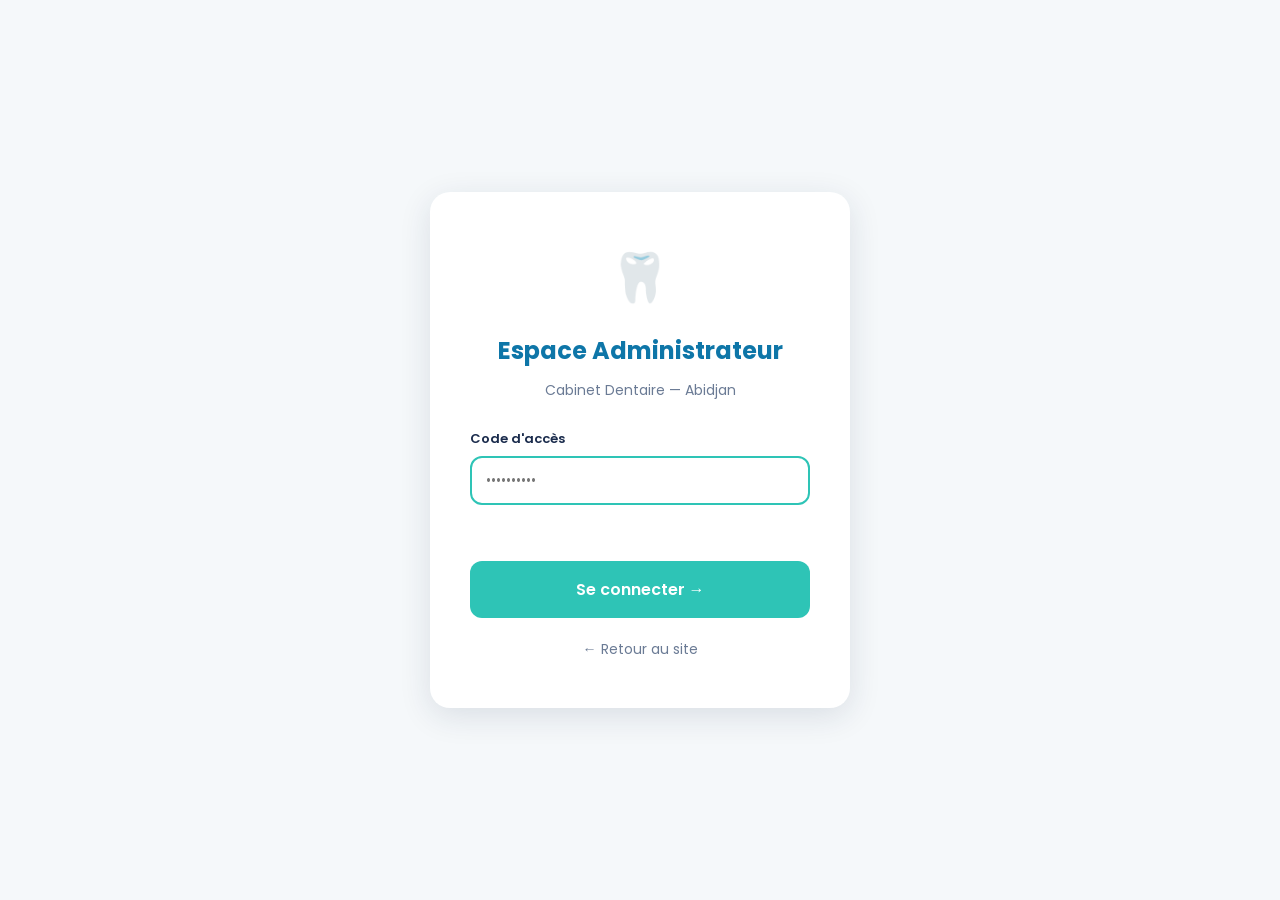
<file: admin.html>
<!DOCTYPE html>
<html lang="fr">
<head>
  <meta charset="UTF-8" />
  <meta name="viewport" content="width=device-width, initial-scale=1.0" />
  <title>Administration — Cabinet Dentaire Saint Jean</title>
  <link rel="preconnect" href="https://fonts.googleapis.com">
  <link rel="preconnect" href="https://fonts.gstatic.com" crossorigin>
  <link href="https://fonts.googleapis.com/css2?family=Poppins:wght@300;400;500;600;700;800&display=swap" rel="stylesheet">
  <link rel="stylesheet" href="styles.css" />
</head>
<body class="admin-body">
  <div class="admin-login-card">
    <div class="logo-icon">🦷</div>
    <h1>Espace Administrateur</h1>
    <p>Cabinet Dentaire  —  Abidjan</p>
    <form onsubmit="adminLogin(event)">
      <div class="form-group">
        <label for="adminPass">Code d'accès</label>
        <input type="password" id="adminPass" required placeholder="••••••••••" autocomplete="off" autofocus />
      </div>
      <div class="form-error" id="adminError"></div>
      <button type="submit" class="btn btn-cta btn-lg">Se connecter →</button>
    </form>
    <a href="index.html" class="admin-back">← Retour au site</a>
  </div>

  <script>
    const ADMIN_CODE = 'Digitaldream';

    function adminLogin(event) {
      event.preventDefault();
      const code = document.getElementById('adminPass').value.trim();
      const error = document.getElementById('adminError');
      if (code === ADMIN_CODE) {
        sessionStorage.setItem('admin', 'true');
        window.location.href = 'dashboard.html';
      } else {
        error.textContent = 'Code d\'accès incorrect.';
        document.getElementById('adminPass').value = '';
      }
    }
  </script>
</body>
</html>
</file>
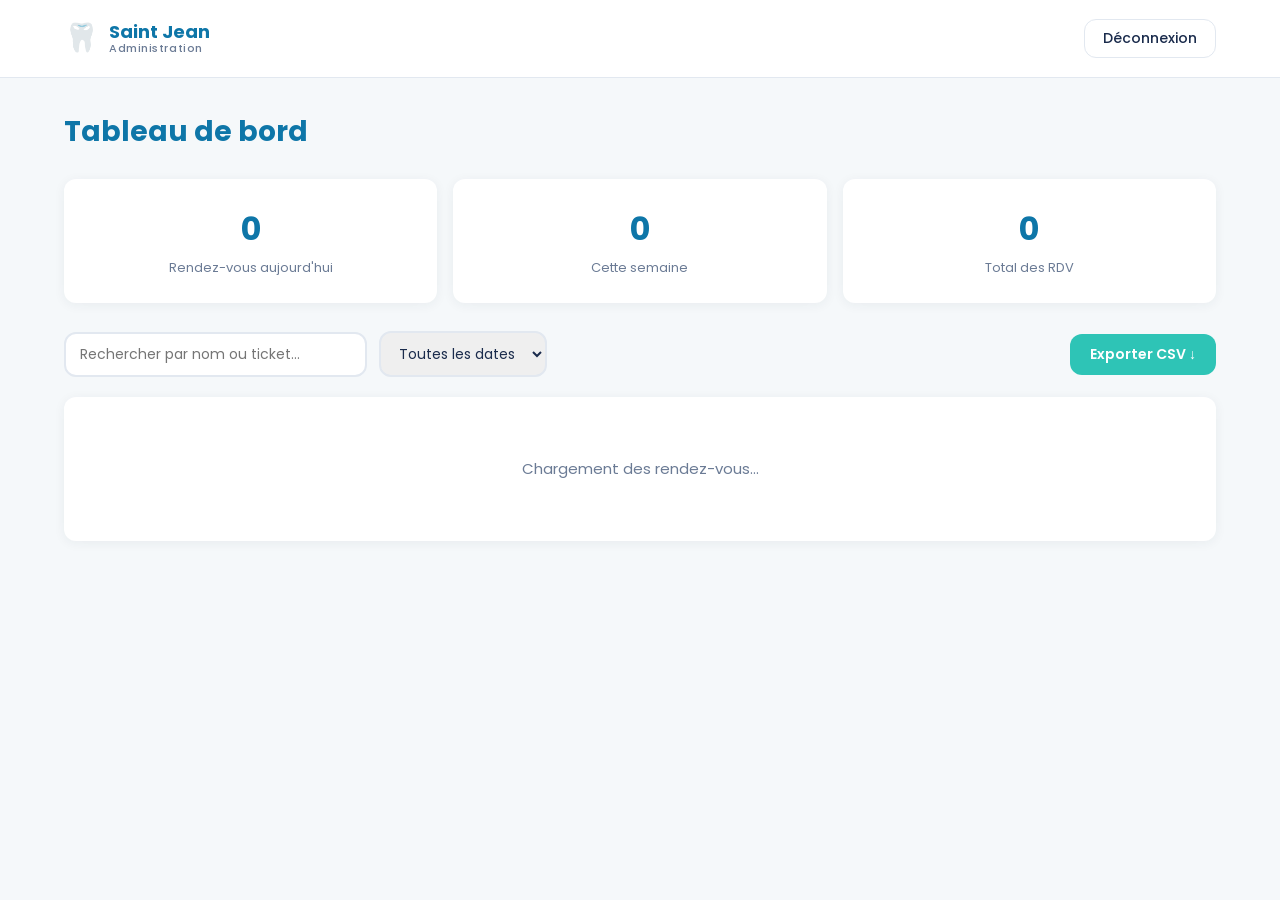
<file: dashboard.html>
<!DOCTYPE html>
<html lang="fr">
<head>
  <meta charset="UTF-8" />
  <meta name="viewport" content="width=device-width, initial-scale=1.0" />
  <title>Tableau de bord — Cabinet Dentaire Saint Jean</title>
  <link rel="preconnect" href="https://fonts.googleapis.com">
  <link rel="preconnect" href="https://fonts.gstatic.com" crossorigin>
  <link href="https://fonts.googleapis.com/css2?family=Poppins:wght@300;400;500;600;700;800&display=swap" rel="stylesheet">
  <link rel="stylesheet" href="styles.css" />
</head>
<body class="dash-body">
  <header class="dash-header">
    <div class="dash-header-inner">
      <div class="logo">
        <span class="logo-icon">🦷</span>
        <span class="logo-text"><strong>Saint Jean</strong><small>Administration</small></span>
      </div>
      <button class="dash-logout" onclick="logout()">Déconnexion</button>
    </div>
  </header>

  <main class="dash-main">
    <h1 class="dash-title">Tableau de bord</h1>

    <div class="dash-stats">
      <div class="dash-stat"><strong id="statToday">0</strong><span>Rendez-vous aujourd'hui</span></div>
      <div class="dash-stat"><strong id="statWeek">0</strong><span>Cette semaine</span></div>
      <div class="dash-stat"><strong id="statTotal">0</strong><span>Total des RDV</span></div>
    </div>

    <div class="dash-filters">
      <input type="text" id="searchInput" placeholder="Rechercher par nom ou ticket..." oninput="applyFilters()" />
      <select id="dateFilter" onchange="applyFilters()">
        <option value="">Toutes les dates</option>
      </select>
      <button class="dash-export" onclick="exportCSV()">Exporter CSV ↓</button>
    </div>

    <div class="dash-table-wrap">
      <div class="dash-loading" id="loadingMsg">Chargement des rendez-vous...</div>
      <table class="dash-table" id="rdvTable" style="display:none">
        <thead>
          <tr>
            <th>Ticket</th>
            <th>Nom</th>
            <th>Téléphone</th>
            <th>Motif</th>
            <th>Date</th>
            <th>Heure</th>
            <th>Statut</th>
            <th>Actions</th>
          </tr>
        </thead>
        <tbody id="rdvBody"></tbody>
      </table>
      <div class="dash-empty" id="emptyMsg" style="display:none">Aucun rendez-vous trouvé.</div>
    </div>
  </main>

  <script type="module">
    import { createClient } from 'https://esm.sh/@supabase/supabase-js@2';

    const SUPABASE_URL = 'https://zwybiqrmqkiarbelgmzy.supabase.co';
    const SUPABASE_ANON_KEY = 'eyJhbGciOiJIUzI1NiIsInR5cCI6IkpXVCJ9.eyJpc3MiOiJzdXBhYmFzZSIsInJlZiI6Inp3eWJpcXJtcWtpYXJiZWxnbXp5Iiwicm9sZSI6ImFub24iLCJpYXQiOjE3ODgxMzU0MzEsImV4cCI6MjEwMzcxMTQzMX0.k25NLgEtYQt-lgzNHwFC2dBc6Ey2c-8VTPzQQe2c6rc';

    const supabase = createClient(SUPABASE_URL, SUPABASE_ANON_KEY);

    // --- AUTH CHECK ---
    if (sessionStorage.getItem('admin') !== 'true') {
      window.location.href = 'admin.html';
    }

    window.logout = () => {
      sessionStorage.removeItem('admin');
      window.location.href = 'admin.html';
    };

    let allRdv = [];
    let filteredRdv = [];

    // --- REAL-TIME SUBSCRIPTION ---
    supabase
      .channel('rendezvous_changes')
      .on('postgres_changes', { event: '*', schema: 'public', table: 'rendezvous' }, () => {
        loadRdv();
      })
      .subscribe();

    async function loadRdv() {
      const { data, error } = await supabase
        .from('rendezvous')
        .select('*')
        .order('date', { ascending: true })
        .order('heure', { ascending: true });

      if (error) {
        document.getElementById('loadingMsg').textContent = 'Erreur de chargement. Vérifiez la connexion.';
        return;
      }

      allRdv = data || [];
      populateDateFilter();
      applyFilters();
    }

    function populateDateFilter() {
      const select = document.getElementById('dateFilter');
      const dates = [...new Set(allRdv.map((r) => r.date))].sort();
      const currentVal = select.value;
      select.innerHTML = '<option value="">Toutes les dates</option>';
      dates.forEach((d) => {
        const opt = document.createElement('option');
        opt.value = d;
        opt.textContent = new Date(d + 'T00:00:00').toLocaleDateString('fr-FR');
        select.appendChild(opt);
      });
      select.value = currentVal;
    }

    window.applyFilters = () => {
      const search = document.getElementById('searchInput').value.toLowerCase().trim();
      const dateF = document.getElementById('dateFilter').value;

      filteredRdv = allRdv.filter((r) => {
        const matchSearch = !search ||
          r.nom.toLowerCase().includes(search) ||
          r.ticket_id.toLowerCase().includes(search);
        const matchDate = !dateF || r.date === dateF;
        return matchSearch && matchDate;
      });

      renderTable();
      updateStats();
    };

    function updateStats() {
      const today = new Date().toISOString().slice(0, 10);
      const now = new Date();
      const weekStart = new Date(now);
      weekStart.setDate(now.getDate() - now.getDay() + 1);
      const weekStartStr = weekStart.toISOString().slice(0, 10);

      document.getElementById('statToday').textContent =
        allRdv.filter((r) => r.date === today && r.statut !== 'Annulé').length;
      document.getElementById('statWeek').textContent =
        allRdv.filter((r) => r.date >= weekStartStr && r.statut !== 'Annulé').length;
      document.getElementById('statTotal').textContent = allRdv.length;
    }

    function renderTable() {
      const body = document.getElementById('rdvBody');
      const loading = document.getElementById('loadingMsg');
      const empty = document.getElementById('emptyMsg');
      const table = document.getElementById('rdvTable');

      loading.style.display = 'none';

      if (filteredRdv.length === 0) {
        table.style.display = 'none';
        empty.style.display = 'block';
        return;
      }

      table.style.display = 'table';
      empty.style.display = 'none';

      body.innerHTML = filteredRdv.map((r) => {
        const statusClass = r.statut === 'Confirmé' ? 'status-confirmed'
          : r.statut === 'Terminé' ? 'status-terminated'
          : 'status-cancelled';
        return `
          <tr>
            <td><strong>${r.ticket_id}</strong></td>
            <td>${r.nom}</td>
            <td>${r.telephone}</td>
            <td>${r.motif}</td>
            <td>${new Date(r.date + 'T00:00:00').toLocaleDateString('fr-FR')}</td>
            <td>${r.heure}</td>
            <td>
              <select class="status-select ${statusClass}" onchange="updateStatus('${r.id}', this.value)">
                <option value="Confirmé" ${r.statut === 'Confirmé' ? 'selected' : ''}>Confirmé</option>
                <option value="Terminé" ${r.statut === 'Terminé' ? 'selected' : ''}>Terminé</option>
                <option value="Annulé" ${r.statut === 'Annulé' ? 'selected' : ''}>Annulé</option>
              </select>
            </td>
            <td>
              <button class="dash-action" onclick="viewTicket('${r.ticket_id}', '${r.nom}', '${r.motif}', '${r.date}', '${r.heure}')">Voir ticket</button>
              <button class="dash-action danger" onclick="deleteRdv('${r.id}')">Supprimer</button>
            </td>
          </tr>
        `;
      }).join('');
    }

    window.updateStatus = async (id, statut) => {
      const { error } = await supabase
        .from('rendezvous')
        .update({ statut })
        .eq('id', id);
      if (error) {
        alert('Erreur lors de la mise à jour du statut.');
      }
      loadRdv();
    };

    window.deleteRdv = async (id) => {
      if (!confirm('Supprimer définitivement ce rendez-vous ?')) return;
      const { error } = await supabase
        .from('rendezvous')
        .delete()
        .eq('id', id);
      if (error) {
        alert('Erreur lors de la suppression.');
      }
      loadRdv();
    };

    window.viewTicket = (ticketId, nom, motif, date, heure) => {
      const qrData = `Cabinet Saint Jean - RDV ${ticketId} - ${nom} - ${date} ${heure} - Cocody Abidjan`;
      const qrUrl = `https://api.qrserver.com/v1/create-qr-code/?size=150x150&data=${encodeURIComponent(qrData)}`;
      const dateFmt = new Date(date + 'T00:00:00').toLocaleDateString('fr-FR', {
        weekday: 'long', year: 'numeric', month: 'long', day: 'numeric',
      });

      const win = window.open('', '_blank');
      win.document.write(`
        <html>
        <head>
          <title>Ticket ${ticketId}</title>
          <style>
            body { font-family: Arial, sans-serif; padding: 40px; background: #f5f8fa; display: flex; justify-content: center; }
            .ticket-card { max-width: 480px; border: 2px solid #2EC4B6; border-radius: 20px; overflow: hidden; }
            .ticket-header { background: #0E76A8; color: #fff; padding: 20px 28px; display: flex; justify-content: space-between; align-items: center; }
            .ticket-body { padding: 28px; text-align: center; background: #fff; }
            .ticket-label { font-size: 13px; color: #6B7B95; text-transform: uppercase; letter-spacing: 0.08em; margin-bottom: 8px; }
            .ticket-id { font-size: 32px; font-weight: 800; color: #0E76A8; margin-bottom: 24px; }
            .ticket-row { display: flex; justify-content: space-between; padding: 10px 0; border-bottom: 1px solid #E2E8F0; font-size: 14px; }
            .ticket-row span { color: #6B7B95; }
            .ticket-row strong { color: #1A2B4C; }
            .ticket-qr { display: flex; justify-content: center; margin: 20px 0; }
            .ticket-instruction { font-size: 13px; color: #6B7B95; }
          </style>
        </head>
        <body>
          <div class="ticket-card">
            <div class="ticket-header">
              <div style="font-size:18px;font-weight:700">🦷 Saint Jean</div>
              <div style="display:flex;align-items:center;gap:6px;font-size:14px;font-weight:600">
                <span style="width:22px;height:22px;background:#2EC4B6;border-radius:50%;display:flex;align-items:center;justify-content:center;font-size:14px">✓</span>
                Confirmé
              </div>
            </div>
            <div class="ticket-body">
              <p class="ticket-label">Votre numéro de ticket</p>
              <h2 class="ticket-id">${ticketId}</h2>
              <div style="text-align:left;margin-bottom:24px">
                <div class="ticket-row"><span>Patient</span><strong>${nom}</strong></div>
                <div class="ticket-row"><span>Motif</span><strong>${motif}</strong></div>
                <div class="ticket-row"><span>Date</span><strong>${dateFmt}</strong></div>
                <div class="ticket-row"><span>Heure</span><strong>${heure}</strong></div>
                <div class="ticket-row"><span>Adresse</span><strong>Cocody, Abidjan</strong></div>
              </div>
              <div class="ticket-qr"><img src="${qrUrl}" alt="QR Code" /></div>
              <p class="ticket-instruction">Présentez ce ticket à l'accueil du cabinet.</p>
            </div>
          </div>
        </body>
        </html>
      `);
      win.document.close();
      setTimeout(() => win.print(), 500);
    };

    window.exportCSV = () => {
      const headers = ['Ticket', 'Nom', 'Téléphone', 'Email', 'Motif', 'Date', 'Heure', 'Statut', 'Créé le'];
      const rows = filteredRdv.map((r) => [
        r.ticket_id, r.nom, r.telephone, r.email || '', r.motif, r.date, r.heure, r.statut,
        r.created_at ? new Date(r.created_at).toISOString() : '',
      ]);
      const csv = [headers, ...rows]
        .map((row) => row.map((cell) => `"${String(cell).replace(/"/g, '""')}"`).join(','))
        .join('\n');
      const blob = new Blob(['\uFEFF' + csv], { type: 'text/csv;charset=utf-8' });
      const link = document.createElement('a');
      link.href = URL.createObjectURL(blob);
      link.download = 'rendezvous-saint-jean.csv';
      link.click();
      URL.revokeObjectURL(link.href);
    };

    loadRdv();
  </script>
</body>
</html>
</file>
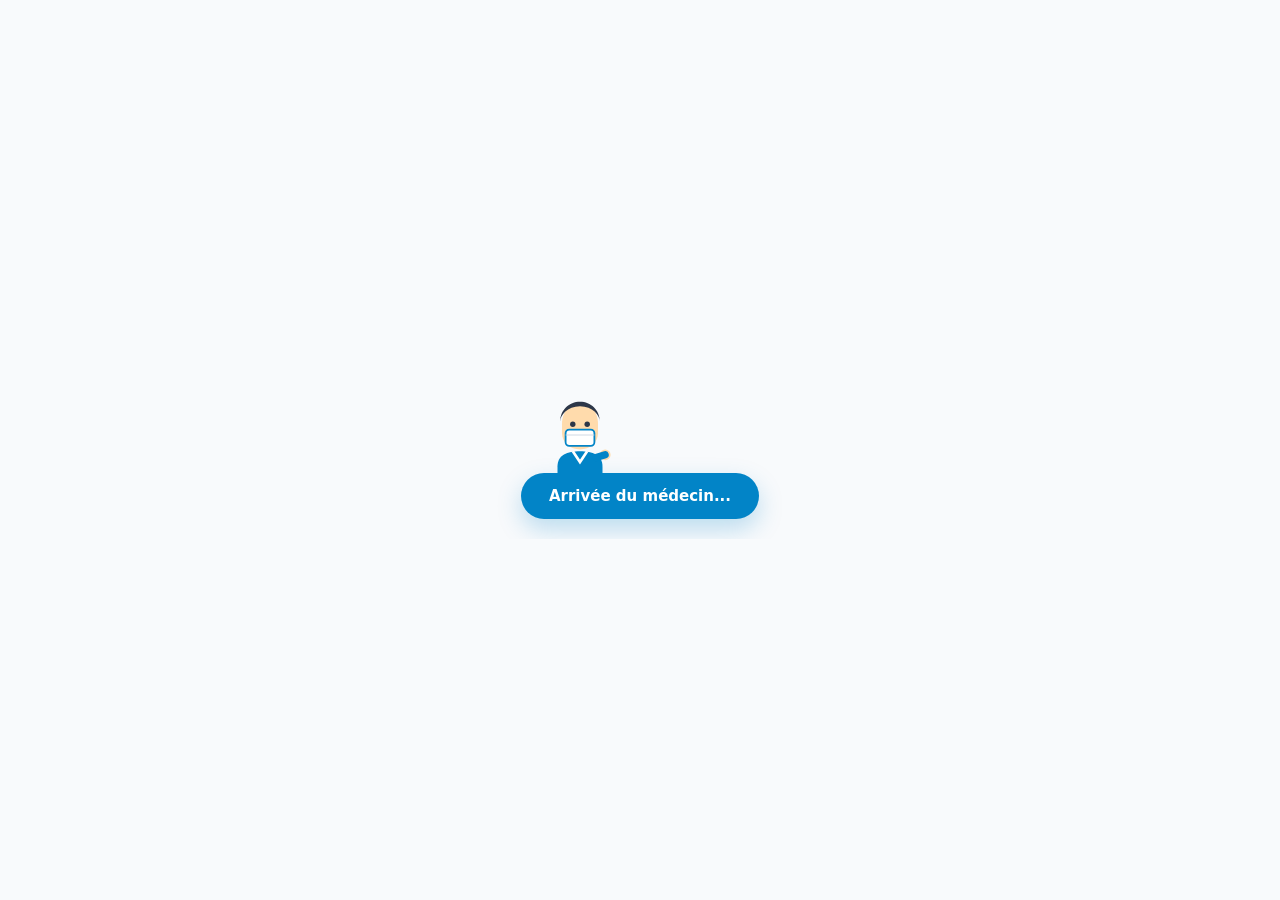
<file: rdv.html>
<!DOCTYPE html>
<html lang="fr">
<head>
  <meta charset="UTF-8">
  <meta name="viewport" content="width=device-width, initial-scale=1.0">
  <title>Prendre Rendez-vous | Cabinet Dentaire</title>
  <style>
    :root {
      --primary: #0284c7;
      --primary-dark: #0369a1;
      --accent: #10b981;
      --bg: #f8fafc;
      --text: #1e293b;
    }

    * { box-sizing: border-box; margin: 0; padding: 0; font-family: 'Segoe UI', system-ui, sans-serif; }

    body {
      background: var(--bg);
      color: var(--text);
      min-height: 100vh;
      display: flex;
      align-items: center;
      justify-content: center;
      padding: 20px;
      overflow-x: hidden;
    }

    .rdv-container {
      max-width: 900px;
      width: 100%;
      display: flex;
      flex-direction: column;
      align-items: center;
      position: relative;
    }

    /* SCÈNE DE L'ANIMATION */
    .stage {
      width: 100%;
      max-width: 550px;
      height: 180px;
      position: relative;
      display: flex;
      justify-content: center;
      align-items: flex-end;
      overflow: hidden;
    }

    /* LE MÉDECIN VIRTUEL (Marchant) */
    .doctor-walker {
      position: absolute;
      left: -120px; /* Départ hors écran à gauche */
      bottom: 10px;
      width: 100px;
      height: 140px;
      display: flex;
      flex-direction: column;
      align-items: center;
      z-index: 10;
      transition: transform 0.1s ease;
    }

    /* Animation de marche (dandinement/pas) */
    .doctor-walker.walking {
      animation: walkAcross 3s cubic-bezier(0.4, 0, 0.2, 1) forwards, 
                 bobbing 0.3s ease-in-out infinite alternate;
    }

    /* Animation d'action (appui sur le bouton) */
    .doctor-walker.pushing {
      transform: scale(0.95) translateY(8px);
    }

    .doctor-svg {
      width: 90px;
      height: 110px;
    }

    /* BOÎTE / BOUTON DECLENCHEUR */
    .trigger-box {
      background: var(--primary);
      color: white;
      padding: 14px 28px;
      border-radius: 30px;
      font-weight: 700;
      font-size: 15px;
      box-shadow: 0 10px 25px rgba(2, 132, 199, 0.25);
      z-index: 5;
      margin-bottom: 20px;
      transition: transform 0.2s ease, background 0.3s ease;
      position: relative;
    }

    .trigger-box.pressed {
      transform: scale(0.92);
      background: var(--accent);
      box-shadow: 0 4px 12px rgba(16, 185, 129, 0.4);
    }

    /* FORMULAIRE DENTAIRE */
    .form-wrapper {
      width: 100%;
      max-width: 550px;
      background: #ffffff;
      border-radius: 20px;
      padding: 0 32px;
      max-height: 0;
      opacity: 0;
      overflow: hidden;
      box-shadow: 0 20px 40px rgba(0, 0, 0, 0.08);
      border: 1px solid #e2e8f0;
      transition: max-height 0.8s cubic-bezier(0.16, 1, 0.3, 1), 
                  opacity 0.6s ease, 
                  padding 0.6s ease;
    }

    .form-wrapper.active {
      max-height: 800px;
      opacity: 1;
      padding: 32px;
    }

    /* STYLE FORMULAIRE */
    .form-title { text-align: center; color: var(--primary); font-size: 22px; margin-bottom: 20px; }
    .form-group { margin-bottom: 18px; }
    .form-group label { display: block; font-size: 13px; font-weight: 600; margin-bottom: 6px; color: #475569; }
    .form-group input, .form-group select, .form-group textarea {
      width: 100%; padding: 12px 14px; border: 1px solid #cbd5e1; border-radius: 10px; font-size: 14px; outline: none; transition: border-color 0.3s ease;
    }
    .form-group input:focus, .form-group select:focus, .form-group textarea:focus {
      border-color: var(--primary); box-shadow: 0 0 0 3px rgba(2, 132, 199, 0.15);
    }
    .form-row { display: grid; grid-template-columns: 1fr 1fr; gap: 14px; }
    .submit-btn {
      width: 100%; background: var(--accent); color: white; border: none; padding: 14px; border-radius: 10px; font-size: 16px; font-weight: 700; cursor: pointer; transition: background 0.3s ease; margin-top: 10px;
    }
    .submit-btn:hover { background: #059669; }

    /* KEYFRAMES ANIMATION DE MARCHE */
    @keyframes walkAcross {
      0% { left: -100px; }
      100% { left: calc(50% - 110px); } /* S'arrête pile devant le bouton */
    }

    @keyframes bobbing {
      0% { transform: translateY(0); }
      100% { transform: translateY(-6px); } /* Effet de pas */
    }

    @media (max-width: 480px) {
      .form-row { grid-template-columns: 1fr; }
    }
  </style>
</head>
<body>

  <div class="rdv-container">
    
    <!-- Scène d'animation -->
    <div class="stage">
      <!-- Médecin qui marche -->
      <div class="doctor-walker" id="doctor">
        <svg class="doctor-svg" viewBox="0 0 100 120" fill="none" xmlns="http://www.w3.org/2000/svg">
          <!-- Tête & Cheveux -->
          <path d="M30 38C30 22 40 15 50 15C60 15 70 22 70 38V48C70 58 61 66 50 66C39 66 30 58 30 48V38Z" fill="#ffdbac"/>
          <path d="M28 35C28 22 38 13 50 13C62 13 72 22 72 35C72 28 64 18 50 18C36 18 28 28 28 35Z" fill="#2d3748"/>
          <circle cx="42" cy="38" r="3" fill="#2d3748"/>
          <circle cx="58" cy="38" r="3" fill="#2d3748"/>
          
          <!-- Cache-nez médical -->
          <rect x="34" y="44" width="32" height="18" rx="4" fill="#ffffff" stroke="#0284c7" stroke-width="2"/>
          <line x1="34" y1="50" x2="66" y2="50" stroke="#cbd5e1" stroke-width="1"/>
          
          <!-- Blouse & Bras tendu -->
          <path d="M25 85C25 72 36 68 50 68C64 68 75 72 75 85V110H25V85Z" fill="#0284c7"/>
          <path d="M42 68L50 80L58 68" stroke="#ffffff" stroke-width="3" fill="none"/>
          
          <!-- Main/Bras prêt à pousser -->
          <circle cx="78" cy="72" r="6" fill="#ffdbac"/>
          <path d="M68 75 L78 72" stroke="#0284c7" stroke-width="8" stroke-linecap="round"/>
        </svg>
      </div>

      <!-- Bouton central -->
      <div class="trigger-box" id="triggerBox">
        <span>Arrivée du médecin...</span>
      </div>
    </div>

    <!-- Formulaire -->
    <div class="form-wrapper" id="formWrapper">
      <h2 class="form-title">🦷 Prise de Rendez-vous</h2>
      <form id="rdvForm">
        <div class="form-row">
          <div class="form-group">
            <label for="fullname">Nom & Prénom</label>
            <input type="text" id="fullname" required placeholder="Ex: Jean Dupont">
          </div>
          <div class="form-group">
            <label for="phone">Numéro WhatsApp / Téléphone</label>
            <input type="tel" id="phone" required placeholder="Ex: 07 00 00 00 00">
          </div>
        </div>

        <div class="form-row">
          <div class="form-group">
            <label for="service">Service Souhaité</label>
            <select id="service" required>
              <option value="">-- Choisissez un soin --</option>
              <option value="detartrage">Détartrage (20 000 F)</option>
              <option value="blanchiment">Blanchiment (Sur devis)</option>
              <option value="carie">Carie / Plombage (15 000 F)</option>
              <option value="extraction">Extraction (25 000 F)</option>
              <option value="prothese">Prothèse (Sur devis)</option>
              <option value="pediatrie">Pédiatrie (10 000 F)</option>
            </select>
          </div>
          <div class="form-group">
            <label for="date">Date souhaitée</label>
            <input type="date" id="date" required>
          </div>
        </div>

        <div class="form-group">
          <label for="notes">Précisions ou symptômes (Optionnel)</label>
          <textarea id="notes" rows="3" placeholder="Décrivez brièvement votre besoin..."></textarea>
        </div>

        <button type="submit" class="submit-btn">Confirmer mon Rendez-vous</button>
      </form>
    </div>

  </div>

  <script>
    document.addEventListener('DOMContentLoaded', () => {
      const doctor = document.getElementById('doctor');
      const triggerBox = document.getElementById('triggerBox');
      const formWrapper = document.getElementById('formWrapper');

      // 1. Déclencher la marche dès le chargement de la page
      setTimeout(() => {
        doctor.classList.add('walking');
      }, 300);

      // 2. Une fois la marche terminée (après 3s) : le médecin appuie sur le bouton
      setTimeout(() => {
        // Arrête le dandinement
        doctor.style.animation = 'none';
        doctor.style.left = 'calc(50% - 110px)';

        // Animation d'appui du médecin
        doctor.classList.add('pushing');
        triggerBox.classList.add('pressed');

        // 3. Révélation du formulaire
        setTimeout(() => {
          doctor.classList.remove('pushing');
          triggerBox.querySelector('span').innerText = '✅ Formulaire Ouvert';
          formWrapper.classList.add('active');
        }, 300);

      }, 3300);
    });
  </script>
</body>
</html>
</file>
<file: styles.css>
:root {
  --white: #FFFFFF;
  --primary: #0E76A8;
  --primary-dark: #0A5A82;
  --primary-light: #E8F4FA;
  --accent: #2EC4B6;
  --accent-dark: #25A99C;
  --accent-light: #E0F7F4;
  --bg-alt: #F5F8FA;
  --text: #1A2B4C;
  --text-muted: #6B7B95;
  --border: #E2E8F0;
  --shadow: 0 2px 12px rgba(26, 43, 76, 0.06);
  --shadow-lg: 0 8px 32px rgba(26, 43, 76, 0.12);
  --radius: 12px;
  --radius-lg: 20px;
  --transition: 0.3s ease;
}

* { margin: 0; padding: 0; box-sizing: border-box; }

html { scroll-behavior: smooth; }

body {
  font-family: 'Poppins', sans-serif;
  color: var(--text);
  background: var(--white);
  line-height: 1.6;
  overflow-x: hidden;
}

.container { max-width: 1140px; margin: 0 auto; padding: 0 24px; }

/* BUTTONS */
.btn {
  display: inline-flex;
  align-items: center;
  justify-content: center;
  gap: 8px;
  padding: 12px 28px;
  border: none;
  border-radius: var(--radius);
  font-family: 'Poppins', sans-serif;
  font-size: 15px;
  font-weight: 600;
  cursor: pointer;
  transition: all var(--transition);
  text-decoration: none;
  white-space: nowrap;
}
.btn-cta {
  background: var(--accent);
  color: var(--white);
}
.btn-cta:hover {
  background: var(--accent-dark);
  letter-spacing: 1px;
  transform: translateY(-2px);
  box-shadow: 0 6px 20px rgba(46, 196, 182, 0.35);
}
.btn-outline {
  background: transparent;
  color: var(--primary);
  border: 2px solid var(--primary);
}
.btn-outline:hover {
  background: var(--primary);
  color: var(--white);
}
.btn-lg { padding: 16px 36px; font-size: 16px; }
.btn-full { width: 100%; }

/* HEADER */
.header {
  position: sticky;
  top: 0;
  z-index: 100;
  background: var(--white);
  border-bottom: 1px solid var(--border);
  transition: box-shadow var(--transition);
}
.header.scrolled { box-shadow: var(--shadow); }
.header-inner {
  display: flex;
  align-items: center;
  justify-content: space-between;
  height: 72px;
}
.logo {
  display: flex;
  align-items: center;
  gap: 10px;
  text-decoration: none;
  color: var(--text);
}
.logo-icon { font-size: 28px; }
.logo-text { display: flex; flex-direction: column; line-height: 1.1; }
.logo-text strong { color: var(--primary); font-size: 18px; font-weight: 700; }
.logo-text small { color: var(--text-muted); font-size: 11px; font-weight: 500; letter-spacing: 0.05em; }
.nav {
  display: flex;
  gap: 32px;
}

.nav a {
  color: var(--text);
  text-decoration: none;
  font-size: 14px;
  font-weight: 500;
  transition: color var(--transition);
  
  position: relative;
  padding: 6px 0;
  display: inline-block;
  overflow: hidden;
}

/* Couleurs médicales */
:root {
  --green-medical: #10b981; /* Vert médical */
  --blue-medical: #0284c7;  /* Bleu médical */
}

/* Pseudo-éléments pour les deux barres */
.nav a::before,
.nav a::after {
  content: "";
  position: absolute;
  left: 0;
  right: 0;
  height: 2px;
  transition: transform 0.35s cubic-bezier(0.4, 0, 0.2, 1);
}

/* BARRE DU HAUT : Vert médical (de droite vers la gauche) */
.nav a::before {
  top: 0;
  background-color: var(--green-medical);
  transform: translateX(101%);
}

/* BARRE DU BAS : Bleu médical (de gauche vers la droite) */
.nav a::after {
  bottom: 0;
  background-color: var(--blue-medical);
  transform: translateX(-101%);
}

/* ANIMATION DES BARRES AU SURVOL (Le texte garde sa couleur d'origine) */
.nav a:hover::before,
.nav a:hover::after {
  transform: translateX(0);
}

.burger { 
  display: none; 
  background: none; 
  border: none; 
  font-size: 24px; 
  cursor: pointer; 
  color: var(--text); 
}
/* HERO */
.hero { padding: 60px 0 80px; background: linear-gradient(135deg, var(--white) 0%, var(--primary-light) 100%); }
.hero-inner { display: flex; align-items: center; gap: 60px; }
.hero-content { flex: 1; }
.hero-badge {
  display: inline-block;
  background: var(--white);
  color: var(--primary);
  padding: 8px 18px;
  border-radius: 50px;
  font-size: 13px;
  font-weight: 600;
  margin-bottom: 24px;
  box-shadow: var(--shadow);
}
.hero h1 {
  font-size: clamp(32px, 5vw, 52px);
  font-weight: 800;
  line-height: 1.15;
  color: var(--primary);
  margin-bottom: 20px;
}
.text-accent { color: var(--accent); }
.hero-sub {
  font-size: 18px;
  color: var(--text-muted);
  margin-bottom: 32px;
  max-width: 520px;
}
.hero-actions { display: flex; gap: 16px; margin-bottom: 40px; flex-wrap: wrap; }
.hero-stats { display: flex; gap: 40px; }
.hero-stats > div { display: flex; flex-direction: column; }
.hero-stats strong { font-size: 28px; color: var(--primary); font-weight: 700; }
.hero-stats span { font-size: 13px; color: var(--text-muted); }
.hero-image { flex: 1; position: relative; }
.hero-image img {
  width: 100%;
  border-radius: var(--radius-lg);
  box-shadow: var(--shadow-lg);
  object-fit: cover;
  aspect-ratio: 4/3;
}
.hero-card {
  position: absolute;
  bottom: -20px;
  left: -20px;
  background: var(--white);
  padding: 16px 20px;
  border-radius: var(--radius);
  box-shadow: var(--shadow-lg);
  display: flex;
  align-items: center;
  gap: 12px;
}
.hero-card-icon {
  width: 40px; height: 40px;
  background: var(--accent-light);
  color: var(--accent-dark);
  border-radius: 50%;
  display: flex; align-items: center; justify-content: center;
  font-size: 20px; font-weight: 700;
}
.hero-card strong { display: block; font-size: 14px; color: var(--text); }
.hero-card span { font-size: 12px; color: var(--text-muted); }

/* TRUST BAR */
.trust-bar { 
  background: var(--primary); 
  padding: 28px 0; 
  overflow: hidden;
}

.trust-inner { 
  display: flex; 
  justify-content: space-around; 
  flex-wrap: wrap; 
  gap: 20px; 
}

.trust-item { 
  display: flex; 
  align-items: center; 
  gap: 12px; 
  color: var(--white); 
  
  /* État initial : masqué et décalé vers le bas */
  opacity: 0;
  transform: translateY(30px) scale(0.95);
  
  /* Transition fluide quand la classe .visible est ajoutée */
  transition: opacity 0.6s cubic-bezier(0.16, 1, 0.3, 1), 
              transform 0.6s cubic-bezier(0.16, 1, 0.3, 1);
}

/* État animé une fois visible à l'écran */
.trust-item.visible {
  opacity: 1;
  transform: translateY(0) scale(1);
}

/* Délais d'apparition en cascade */
.trust-item:nth-child(1).visible { transition-delay: 0.1s; }
.trust-item:nth-child(2).visible { transition-delay: 0.35s; }
.trust-item:nth-child(3).visible { transition-delay: 0.50s; }
.trust-item:nth-child(4).visible { transition-delay: 0.60s; }

/* Animation au survol (Hover) */
.trust-item:hover {
  transform: translateY(-4px) scale(1.05) !important;
  filter: drop-shadow(0 4px 8px rgba(0, 0, 0, 0.15));
}

.trust-icon { 
  font-size: 22px; 
  display: inline-block;
  transition: transform 0.3s ease;
}

.trust-item:hover .trust-icon {
  transform: scale(1.2) rotate(5deg);
}

.trust-item strong { display: block; font-size: 16px; }
.trust-item small { font-size: 12px; opacity: 0.8; }

/* SECTIONS */
.section { padding: 80px 0; }
/* SECTION ET MOTIF DENTAIRE DE FOND */
#services {
  position: relative;
  overflow: hidden;

  /* Espacement en haut et en bas */
  padding-top: 80px;
  padding-bottom: 80px;
}

.dental-bg-pattern {
  position: absolute;
  top: 0; left: 0; right: 0; bottom: 0;
  pointer-events: none;
  opacity: 0.04; /* Filigrane très doux */
  background-image: url("data:image/svg+xml,%3Csvg xmlns='http://www.w3.org/2000/svg' width='80' height='80' viewBox='0 0 24 24' fill='none' stroke='%23000' stroke-width='1'%3E%3Cpath d='M12 2C8.5 2 6 4.5 6 8c0 3 1.5 6.5 2.5 10 .5 1.5 1 3.5 2 3.5s1.5-1.5 1.5-3c0-1.5 0-1.5 1-1.5s1 0 1 1.5c0 1.5.5 3 1.5 3s1.5-2 2-3.5c1-3.5 2.5-7 2.5-10 0-3.5-2.5-6-6-6z'/%3E%3C/svg%3E");
  background-size: 100px 100px;
  z-index: 0;
}

#services .container {
  position: relative;
  z-index: 1;
}

.eyebrow {
  color: var(--accent-dark);
  font-size: 13px;
  font-weight: 600;
  text-transform: uppercase;
  letter-spacing: 0.1em;
  margin-bottom: 12px;
}

.section-head h2 {
  font-size: clamp(26px, 4vw, 38px);
  font-weight: 700;
  color: var(--primary);
  line-height: 1.2;
  margin-bottom: 16px;
  text-align: center;
}

.section-head p { color: var(--text-muted); font-size: 16px; text-align: center; max-width: 600px; margin: 0 auto; }

/* CONTENEUR VERTICAL */
.services-vertical {
  display: flex;
  flex-direction: column;
  gap: 20px;
  max-width: 800px;
  margin: 40px auto 0 auto;
}

/* CARTE SERVICE VERTICALE */
.service-card-v {
  background: var(--white);
  border-radius: var(--radius-lg);
  padding: 24px 28px;
  box-shadow: var(--shadow);
  border: 1px solid var(--border);
  display: flex;
  align-items: center;
  gap: 24px;

  /* État masqué avant le scroll */
  opacity: 0;
  transform: translateY(35px);
  transition: opacity 0.6s cubic-bezier(0.16, 1, 0.3, 1),
              transform 0.6s cubic-bezier(0.16, 1, 0.3, 1),
              box-shadow 0.3s ease, border-color 0.3s ease;
}

/* Apparition au scroll via JS */
.service-card-v.visible {
  opacity: 1;
  transform: translateY(0);
}

.service-card-v:hover {
  transform: translateY(-4px) !important;
  box-shadow: var(--shadow-lg);
  border-color: var(--accent);
}

/* ICONES */
/* STYLE DES NUMÉROS */
.service-icon {
  width: 56px;
  height: 56px;
  min-width: 56px;
  background: var(--primary-light);
  border-radius: var(--radius);
  display: flex;
  align-items: center;
  justify-content: center;
  transition: background-color 0.3s ease, transform 0.3s ease;
}

.service-icon span {
  font-size: 18px;
  font-weight: 700;
  color: var(--primary);
  letter-spacing: -0.5px;
  transition: color 0.3s ease, transform 0.3s ease;
}

/* Effet interactif au survol (Hover) */
.service-card-v:hover .service-icon {
  background-color: var(--primary);
  transform: scale(1.08);
}

.service-card-v:hover .service-icon span {
  color: var(--white);
}

/* CONTENU */
.service-content {
  flex: 1;
}

.service-header {
  display: flex;
  justify-content: space-between;
  align-items: center;
  margin-bottom: 8px;
}

.service-card-v h3 {
  font-size: 20px;
  font-weight: 600;
  color: var(--text);
  margin: 0;
}

.service-price {
  font-size: 16px;
  font-weight: 700;
  color: var(--accent-dark);
  background: rgba(16, 185, 129, 0.08);
  padding: 4px 12px;
  border-radius: 20px;
}

.service-card-v p {
  color: var(--text-muted);
  font-size: 14px;
  margin: 0;
  line-height: 1.5;
}

/* RESPONSIVE SMARTPHONE */
@media (max-width: 600px) {
  .service-card-v {
    flex-direction: column;
    align-items: flex-start;
    gap: 16px;
  }
  .service-header {
    width: 100%;
  }
}


/* FEATURES */
.section-why {
  padding: 90px 0;
  background: radial-gradient(circle at 50% 0%, rgba(16, 185, 129, 0.05) 0%, transparent 70%);
}

.text-center {
  text-align: center;
  max-width: 600px;
  margin: 0 auto 48px auto;
}

/* GRILLE BENTO ASYMÉTRIQUE */
.bento-grid {
  display: grid;
  grid-template-columns: repeat(3, 1fr);
  gap: 24px;
}

/* CARTE DE BASE */
.bento-card {
  position: relative;
  background: var(--white);
  border: 1px solid var(--border);
  border-radius: 20px;
  padding: 32px;
  display: flex;
  flex-direction: column;
  justify-content: space-between;
  overflow: hidden;
  transition: transform 0.4s cubic-bezier(0.16, 1, 0.3, 1), 
              border-color 0.4s ease, 
              box-shadow 0.4s ease;
}

/* CARTE VEDETTE (Taille doublée) */
.bento-hero {
  grid-column: span 2;
  background: linear-gradient(135deg, #ffffff 0%, #f4fbf7 100%);
  border-color: rgba(16, 185, 129, 0.3);
}

.bento-badge {
  align-self: flex-start;
  background: rgba(16, 185, 129, 0.12);
  color: var(--accent-dark, #059669);
  font-size: 11px;
  font-weight: 700;
  text-transform: uppercase;
  letter-spacing: 0.08em;
  padding: 6px 14px;
  border-radius: 100px;
  margin-bottom: 24px;
}

/* ICONES ET CONTENU */
.bento-icon-wrapper {
  width: 52px;
  height: 52px;
  background: var(--primary-light, #e0f2fe);
  border-radius: 14px;
  display: flex;
  align-items: center;
  justify-content: center;
  margin-bottom: 20px;
  transition: transform 0.3s ease, background-color 0.3s ease;
}

.bento-icon-wrapper svg {
  width: 26px;
  height: 26px;
  stroke: var(--primary, #0284c7);
  transition: stroke 0.3s ease;
}

.bento-content h3 {
  font-size: 20px;
  font-weight: 700;
  color: var(--text);
  margin-bottom: 10px;
}

.bento-content p {
  color: var(--text-muted);
  font-size: 14px;
  line-height: 1.6;
  margin: 0;
}

/* EFFET INTERACTIF DE LUMIÈRE (GLOW) */
.bento-glow {
  position: absolute;
  top: -50%;
  left: -50%;
  width: 200%;
  height: 200%;
  background: radial-gradient(circle at center, rgba(2, 132, 199, 0.08) 0%, transparent 50%);
  opacity: 0;
  pointer-events: none;
  transition: opacity 0.5s ease;
}

.bento-card:hover {
  transform: translateY(-6px);
  border-color: var(--primary);
  box-shadow: 0 20px 30px -10px rgba(0, 0, 0, 0.07);
}

.bento-card:hover .bento-glow {
  opacity: 1;
}

.bento-card:hover .bento-icon-wrapper {
  background: var(--primary);
  transform: scale(1.1) rotate(-3deg);
}

.bento-card:hover .bento-icon-wrapper svg {
  stroke: var(--white);
}

/* RESPONSIVE SMARTPHONE & TABLETTE */
@media (max-width: 900px) {
  .bento-grid {
    grid-template-columns: 1fr;
  }
  
  .bento-hero {
    grid-column: span 1;
  }
}
/* MEDECIN */
.medecin-inner { display: flex; align-items: center; gap: 50px; }
.medecin-image { flex: 1; }
.medecin-image img {
  width: 100%;
  border-radius: var(--radius-lg);
  box-shadow: var(--shadow-lg);
  aspect-ratio: 3/4;
  object-fit: cover;
}
.medecin-content { flex: 1; }
.medecin-content h2 { font-size: 32px; font-weight: 700; color: var(--primary); margin-bottom: 8px; }
.medecin-title { font-size: 14px; color: var(--accent-dark); font-weight: 600; margin-bottom: 16px; }
.medecin-bio { color: var(--text-muted); font-size: 15px; margin-bottom: 24px; }
.medecin-credentials { margin-bottom: 28px; }
.cred-item { display: flex; align-items: center; gap: 10px; margin-bottom: 12px; font-size: 14px; color: var(--text); }
.cred-item span { color: var(--accent); font-weight: 700; }

/* REVIEWS */
.reviews-grid {
  display: grid;
  grid-template-columns: repeat(3, 1fr);
  gap: 24px;
}
.review-card {
  background: var(--white);
  border-radius: var(--radius-lg);
  padding: 28px;
  box-shadow: var(--shadow);
  border: 1px solid var(--border);
}
.review-stars { color: #FFB400; font-size: 18px; margin-bottom: 14px; }
.review-card p { color: var(--text); font-size: 14px; margin-bottom: 20px; font-style: italic; }
.review-author { display: flex; align-items: center; gap: 12px; }
.review-avatar {
  width: 44px; height: 44px;
  background: var(--primary);
  color: var(--white);
  border-radius: 50%;
  display: flex; align-items: center; justify-content: center;
  font-size: 16px; font-weight: 600;
}
.review-author strong { display: block; font-size: 14px; }
.review-author small { font-size: 12px; color: var(--text-muted); }

/* FAQ */
.faq-inner { max-width: 760px; margin: 0 auto; }
.faq-list { display: flex; flex-direction: column; gap: 12px; }
.faq-item {
  background: var(--white);
  border-radius: var(--radius);
  border: 1px solid var(--border);
  overflow: hidden;
}
.faq-q {
  width: 100%;
  text-align: left;
  background: none;
  border: none;
  padding: 20px 24px;
  font-size: 16px;
  font-weight: 600;
  color: var(--text);
  cursor: pointer;
  display: flex;
  justify-content: space-between;
  align-items: center;
  font-family: 'Poppins', sans-serif;
}
.faq-icon { font-size: 22px; color: var(--accent); transition: transform var(--transition); }
.faq-item.open .faq-icon { transform: rotate(45deg); }
.faq-a {
  max-height: 0;
  overflow: hidden;
  transition: max-height var(--transition);
}
.faq-a p { padding: 0 24px 20px; color: var(--text-muted); font-size: 14px; }
.faq-item.open .faq-a { max-height: 200px; }

/* CTA BANNER */
.cta-banner { background: var(--primary); padding: 60px 0; text-align: center; }
.cta-banner h2 { color: var(--white); font-size: 32px; font-weight: 700; margin-bottom: 12px; }
.cta-banner p { color: rgba(255,255,255,0.85); font-size: 16px; margin-bottom: 28px; }

/* FOOTER */
.footer { background: var(--text); color: rgba(255,255,255,0.7); padding: 60px 0 0; }
.footer-inner { display: grid; grid-template-columns: 2fr 1fr 1fr 1fr; gap: 40px; padding-bottom: 40px; }
.footer-logo { margin-bottom: 16px; }
.footer-logo .logo-text strong { color: var(--white); }
.footer-desc { font-size: 14px; line-height: 1.6; max-width: 300px; }
.footer-col h4 { color: var(--white); font-size: 15px; font-weight: 600; margin-bottom: 14px; }
.footer-col p { font-size: 14px; line-height: 1.7; }
.footer-col a { display: block; color: rgba(255,255,255,0.7); text-decoration: none; font-size: 14px; margin-bottom: 8px; transition: color var(--transition); }
.footer-col a:hover { color: var(--accent); }
.footer-bottom { border-top: 1px solid rgba(255,255,255,0.1); padding: 20px 0; }
.footer-bottom .container { display: flex; justify-content: space-between; align-items: center; }
.footer-bottom p { font-size: 13px; }
#footer-name { cursor: default; user-select: none; }

/* MODAL */
.modal-overlay {
  position: fixed;
  inset: 0;
  background: rgba(26, 43, 76, 0.5);
  display: none;
  align-items: center;
  justify-content: center;
  z-index: 1000;
  padding: 20px;
  overflow-y: auto;
}
.modal-overlay.open { display: flex; }
.modal {
  background: var(--white);
  border-radius: var(--radius-lg);
  max-width: 560px;
  width: 100%;
  padding: 40px;
  position: relative;
  max-height: 90vh;
  overflow-y: auto;
  animation: modalIn 0.3s ease;
}
@keyframes modalIn { from { opacity: 0; transform: translateY(20px); } to { opacity: 1; transform: translateY(0); } }
.modal-close {
  position: absolute;
  top: 16px; right: 16px;
  width: 36px; height: 36px;
  border: none;
  background: var(--bg-alt);
  border-radius: 50%;
  font-size: 22px;
  cursor: pointer;
  color: var(--text-muted);
  transition: all var(--transition);
}
.modal-close:hover { background: var(--border); color: var(--text); }
.modal-title { font-size: 26px; font-weight: 700; color: var(--primary); margin-bottom: 8px; }
.modal-sub { color: var(--text-muted); font-size: 14px; margin-bottom: 28px; }

/* FORM */
.form-row { display: flex; gap: 16px; margin-bottom: 18px; }
.form-group { flex: 1; }
.form-group label {
  display: block;
  font-size: 13px;
  font-weight: 600;
  color: var(--text);
  margin-bottom: 6px;
}
.req { color: #e23d2b; }
.form-group input,
.form-group select {
  width: 100%;
  padding: 12px 14px;
  border: 2px solid var(--border);
  border-radius: var(--radius);
  font-family: 'Poppins', sans-serif;
  font-size: 14px;
  color: var(--text);
  transition: border var(--transition);
  background: var(--white);
}
.form-group input:focus,
.form-group select:focus {
  outline: none;
  border-color: var(--accent);
}
.form-error {
  color: #e23d2b;
  font-size: 14px;
  margin-bottom: 16px;
  min-height: 20px;
}

/* TICKET */
.ticket-card {
  background: var(--white);
  border: 2px solid var(--accent);
  border-radius: var(--radius-lg);
  overflow: hidden;
  margin-bottom: 20px;
}
.ticket-header {
  background: var(--primary);
  color: var(--white);
  padding: 20px 28px;
  display: flex;
  justify-content: space-between;
  align-items: center;
}
.ticket-logo { font-size: 18px; font-weight: 700; }
.ticket-confirmed { display: flex; align-items: center; gap: 6px; font-size: 14px; font-weight: 600; }
.ticket-check {
  width: 22px; height: 22px;
  background: var(--accent);
  border-radius: 50%;
  display: flex; align-items: center; justify-content: center;
  font-size: 14px;
}
.ticket-body { padding: 28px; text-align: center; }
.ticket-label { font-size: 13px; color: var(--text-muted); text-transform: uppercase; letter-spacing: 0.08em; margin-bottom: 8px; }
.ticket-id { font-size: 32px; font-weight: 800; color: var(--primary); margin-bottom: 24px; letter-spacing: 0.02em; }
.ticket-details { text-align: left; margin-bottom: 24px; }
.ticket-row {
  display: flex;
  justify-content: space-between;
  padding: 10px 0;
  border-bottom: 1px solid var(--border);
  font-size: 14px;
}
.ticket-row span { color: var(--text-muted); }
.ticket-row strong { color: var(--text); }
.ticket-qr { display: flex; justify-content: center; margin-bottom: 20px; }
.ticket-qr img { width: 140px; height: 140px; border-radius: var(--radius); }
.ticket-instruction { font-size: 13px; color: var(--text-muted); padding: 0 20px; }
.ticket-actions { display: flex; gap: 12px; flex-wrap: wrap; }
.ticket-actions .btn { flex: 1; min-width: 180px; }

/* ADMIN PAGES */
.admin-body {
  background: var(--bg-alt);
  min-height: 100vh;
  display: flex;
  align-items: center;
  justify-content: center;
  padding: 24px;
}
.admin-login-card {
  background: var(--white);
  border-radius: var(--radius-lg);
  padding: 48px 40px;
  max-width: 420px;
  width: 100%;
  box-shadow: var(--shadow-lg);
  text-align: center;
}
.admin-login-card .logo-icon { font-size: 48px; margin-bottom: 16px; }
.admin-login-card h1 { font-size: 24px; font-weight: 700; color: var(--primary); margin-bottom: 8px; }
.admin-login-card p { color: var(--text-muted); font-size: 14px; margin-bottom: 28px; }
.admin-login-card .form-group { margin-bottom: 20px; text-align: left; }
.admin-login-card .btn-cta { width: 100%; }
.admin-back { display: block; margin-top: 20px; color: var(--text-muted); text-decoration: none; font-size: 14px; }
.admin-back:hover { color: var(--primary); }

/* DASHBOARD */
.dash-body { background: var(--bg-alt); min-height: 100vh; }
.dash-header {
  background: var(--white);
  border-bottom: 1px solid var(--border);
  padding: 16px 0;
  position: sticky; top: 0; z-index: 50;
}
.dash-header-inner {
  display: flex; align-items: center; justify-content: space-between;
  max-width: 1200px; margin: 0 auto; padding: 0 24px;
}
.dash-header .logo-text strong { color: var(--primary); }
.dash-logout {
  background: none; border: 1px solid var(--border);
  padding: 8px 18px; border-radius: var(--radius);
  color: var(--text); font-size: 14px; font-weight: 500;
  cursor: pointer; transition: all var(--transition); font-family: 'Poppins', sans-serif;
}
.dash-logout:hover { background: #e23d2b; color: var(--white); border-color: #e23d2b; }
.dash-main { max-width: 1200px; margin: 0 auto; padding: 32px 24px; }
.dash-title { font-size: 28px; font-weight: 700; color: var(--primary); margin-bottom: 24px; }
.dash-stats { display: grid; grid-template-columns: repeat(3, 1fr); gap: 16px; margin-bottom: 28px; }
.dash-stat {
  background: var(--white); border-radius: var(--radius); padding: 24px;
  box-shadow: var(--shadow); text-align: center;
}
.dash-stat strong { display: block; font-size: 32px; color: var(--primary); font-weight: 700; }
.dash-stat span { font-size: 13px; color: var(--text-muted); }
.dash-filters {
  display: flex; gap: 12px; margin-bottom: 20px; flex-wrap: wrap; align-items: center;
}
.dash-filters input, .dash-filters select {
  padding: 10px 14px; border: 2px solid var(--border); border-radius: var(--radius);
  font-family: 'Poppins', sans-serif; font-size: 14px; color: var(--text);
}
.dash-filters input:focus, .dash-filters select:focus { outline: none; border-color: var(--accent); }
.dash-export {
  background: var(--accent); color: var(--white); border: none;
  padding: 10px 20px; border-radius: var(--radius); font-size: 14px;
  font-weight: 600; cursor: pointer; font-family: 'Poppins', sans-serif;
  margin-left: auto;
}
.dash-export:hover { background: var(--accent-dark); }
.dash-table-wrap {
  background: var(--white); border-radius: var(--radius); box-shadow: var(--shadow);
  overflow-x: auto;
}
.dash-table { width: 100%; border-collapse: collapse; min-width: 900px; }
.dash-table th {
  background: var(--bg-alt); padding: 14px 16px; text-align: left;
  font-size: 12px; font-weight: 600; color: var(--text-muted);
  text-transform: uppercase; letter-spacing: 0.05em;
  border-bottom: 1px solid var(--border);
}
.dash-table td {
  padding: 14px 16px; font-size: 14px; color: var(--text);
  border-bottom: 1px solid var(--border);
}
.dash-table tr:hover { background: var(--bg-alt); }
.status-select {
  padding: 6px 10px; border: 2px solid var(--border); border-radius: 8px;
  font-size: 13px; font-family: 'Poppins', sans-serif; cursor: pointer;
}
.status-confirmed { color: var(--accent-dark); font-weight: 600; }
.status-terminated { color: var(--primary); font-weight: 600; }
.status-cancelled { color: #e23d2b; font-weight: 600; }
.dash-action {
  background: none; border: 1px solid var(--border); border-radius: 6px;
  padding: 6px 10px; font-size: 13px; cursor: pointer; margin-right: 6px;
  font-family: 'Poppins', sans-serif; transition: all var(--transition);
}
.dash-action:hover { border-color: var(--primary); color: var(--primary); }
.dash-action.danger:hover { border-color: #e23d2b; color: #e23d2b; background: #fef2f2; }
.dash-empty { text-align: center; padding: 60px 20px; color: var(--text-muted); }
.dash-loading { text-align: center; padding: 60px 20px; color: var(--text-muted); font-size: 15px; }

/* TOAST */
.toast {
  position: fixed; bottom: 24px; left: 50%; transform: translateX(-50%);
  background: var(--text); color: var(--white);
  padding: 14px 28px; border-radius: var(--radius);
  font-size: 14px; font-weight: 500; z-index: 2000;
  opacity: 0; pointer-events: none; transition: opacity var(--transition);
}
.toast.show { opacity: 1; }

/* RESPONSIVE */
@media (max-width: 900px) {
  .nav { display: none; }
  .burger { display: block; }
  .nav.open {
    display: flex; flex-direction: column;
    position: absolute; top: 72px; left: 0; right: 0;
    background: var(--white); padding: 20px 24px;
    border-bottom: 1px solid var(--border); box-shadow: var(--shadow);
  }
  .hero-inner { flex-direction: column; gap: 40px; }
  .hero-image { width: 100%; }
  .medecin-inner { flex-direction: column; gap: 32px; }
  .medecin-image { width: 100%; max-width: 400px; margin: 0 auto; }
  .services-grid { grid-template-columns: repeat(2, 1fr); }
  .features-grid { grid-template-columns: 1fr; }
  .reviews-grid { grid-template-columns: 1fr; }
  .footer-inner { grid-template-columns: 1fr 1fr; }
  .dash-stats { grid-template-columns: 1fr; }
}
@media (max-width: 600px) {
  .services-grid { grid-template-columns: 1fr; }
  .footer-inner { grid-template-columns: 1fr; }
  .form-row { flex-direction: column; gap: 0; }
  .hero-stats { gap: 20px; }
  .hero-stats strong { font-size: 22px; }
  .trust-inner { flex-direction: column; align-items: center; gap: 16px; }
  .footer-bottom .container { flex-direction: column; gap: 8px; text-align: center; }
  .ticket-actions { flex-direction: column; }
  .ticket-actions .btn { min-width: unset; }
}
</file>
